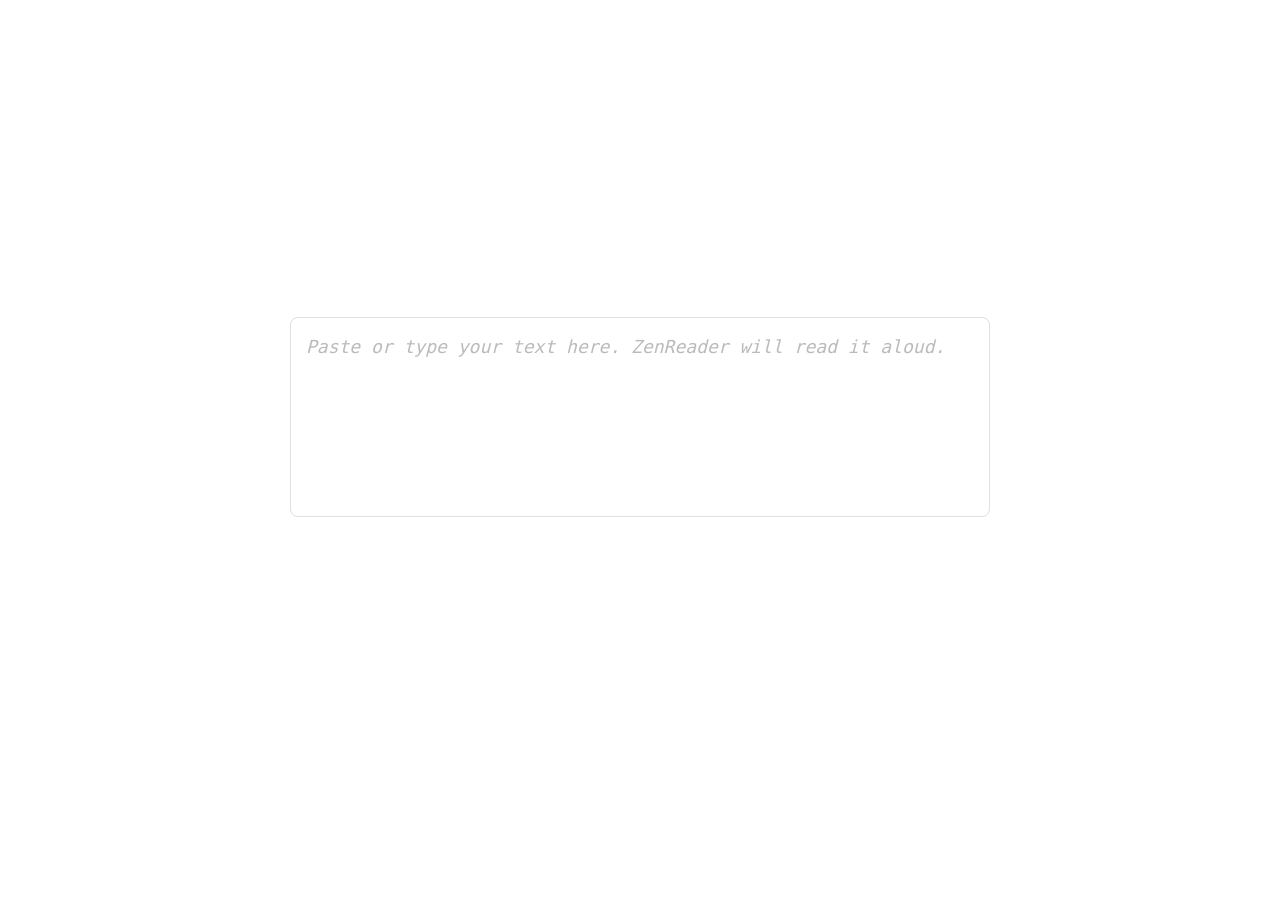
<file: index.html>
<!DOCTYPE html>
<html lang="en">
<head>
    <meta charset="UTF-8">
    <meta name="viewport" content="width=device-width, initial-scale=1.0">
    <title>ZenReader</title>
    <link rel="stylesheet" href="style.css">
</head>
<body>
    <div class="container">
        <textarea id="text-input" placeholder="Paste or type your text here. ZenReader will read it aloud."></textarea>
        <div id="text-display" aria-live="polite" style="display: none;"></div> <!-- For highlighted text -->
        <button id="read-button" class="hidden">Read</button>
    </div>
    <script src="script.js"></script>
</body>
</html>
</file>
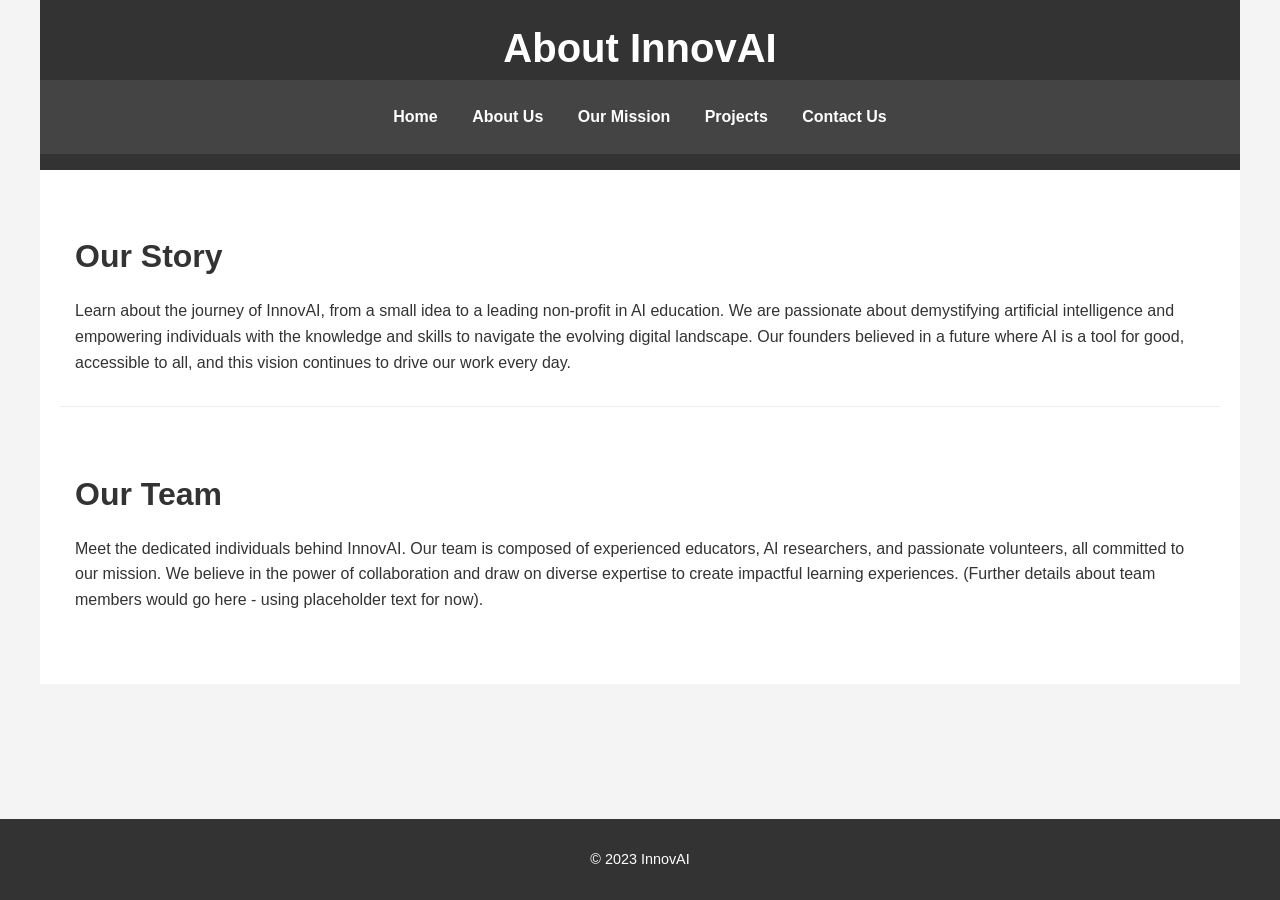
<file: about.html>
<!DOCTYPE html>
<html lang="en">
<head>
    <meta charset="UTF-8">
    <meta name="viewport" content="width=device-width, initial-scale=1.0">
    <title>InnovAI - About Us</title>
    <link rel="stylesheet" href="css/style.css">
</head>
<body>
    <header>
        <h1>About InnovAI</h1>
        <nav>
            <ul>
                <li><a href="index.html">Home</a></li>
                <li><a href="about.html">About Us</a></li>
                <li><a href="mission.html">Our Mission</a></li>
                <li><a href="projects.html">Projects</a></li>
                <li><a href="contact.html">Contact Us</a></li>
            </ul>
        </nav>
    </header>
    <main>
        <section>
            <h2>Our Story</h2>
            <p>Learn about the journey of InnovAI, from a small idea to a leading non-profit in AI education. We are passionate about demystifying artificial intelligence and empowering individuals with the knowledge and skills to navigate the evolving digital landscape. Our founders believed in a future where AI is a tool for good, accessible to all, and this vision continues to drive our work every day.</p>
        </section>
        <section>
            <h2>Our Team</h2>
            <p>Meet the dedicated individuals behind InnovAI. Our team is composed of experienced educators, AI researchers, and passionate volunteers, all committed to our mission. We believe in the power of collaboration and draw on diverse expertise to create impactful learning experiences. (Further details about team members would go here - using placeholder text for now).</p>
        </section>
    </main>
    <footer>
        <p>&copy; 2023 InnovAI</p>
    </footer>
</body>
</html>
</file>
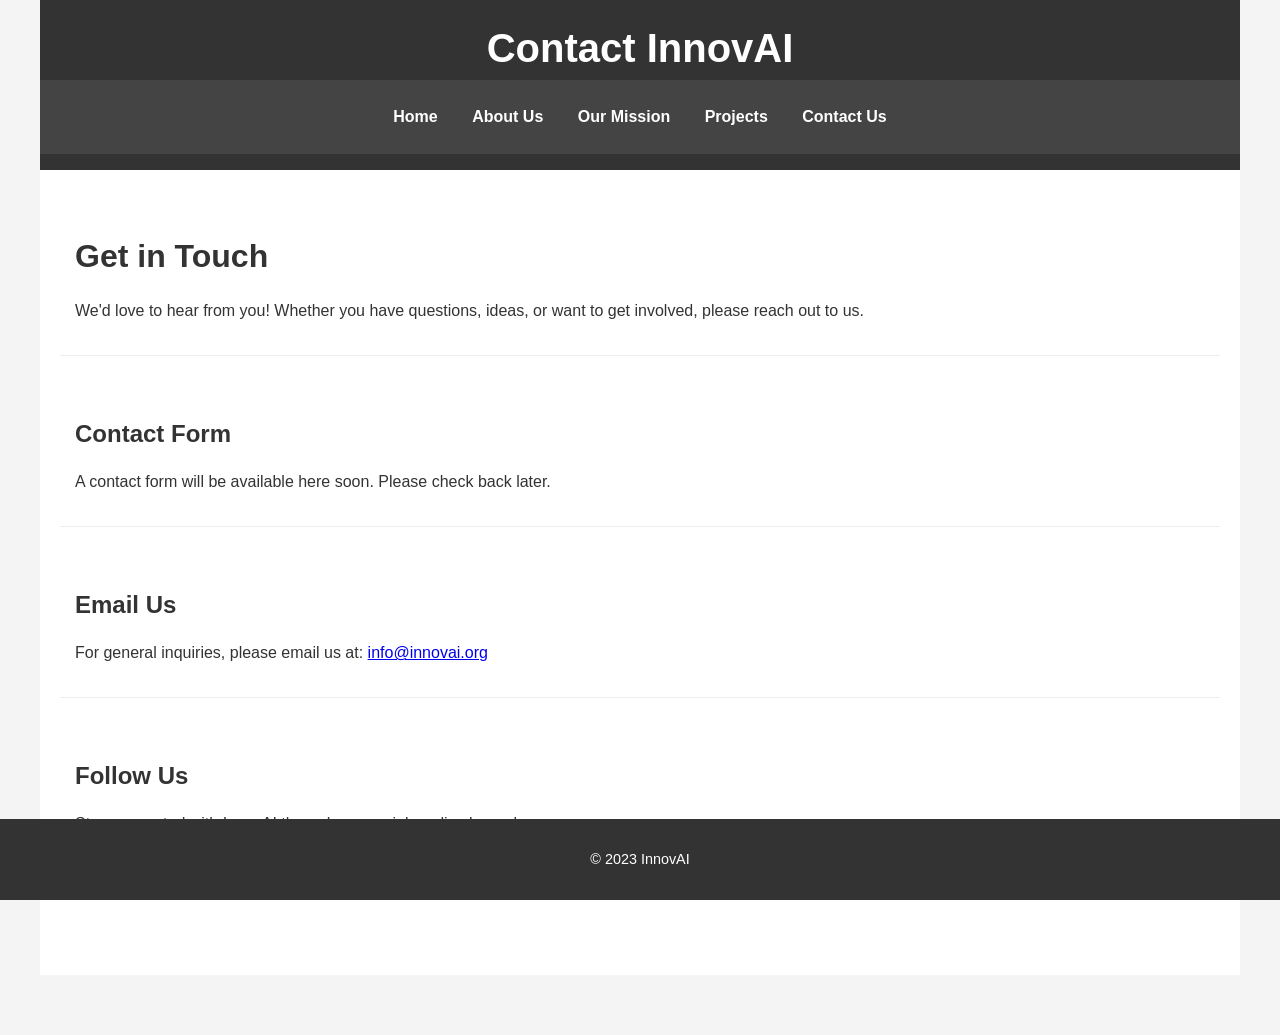
<file: contact.html>
<!DOCTYPE html>
<html lang="en">
<head>
    <meta charset="UTF-8">
    <meta name="viewport" content="width=device-width, initial-scale=1.0">
    <title>InnovAI - Contact Us</title>
    <link rel="stylesheet" href="css/style.css">
</head>
<body>
    <header>
        <h1>Contact InnovAI</h1>
        <nav>
            <ul>
                <li><a href="index.html">Home</a></li>
                <li><a href="about.html">About Us</a></li>
                <li><a href="mission.html">Our Mission</a></li>
                <li><a href="projects.html">Projects</a></li>
                <li><a href="contact.html">Contact Us</a></li>
            </ul>
        </nav>
    </header>
    <main>
        <section>
            <h2>Get in Touch</h2>
            <p>We'd love to hear from you! Whether you have questions, ideas, or want to get involved, please reach out to us.</p>
        </section>
        <section>
            <h3>Contact Form</h3>
            <p>A contact form will be available here soon. Please check back later.</p>
        </section>
        <section>
            <h3>Email Us</h3>
            <p>For general inquiries, please email us at: <a href="mailto:info@innovai.org">info@innovai.org</a></p>
        </section>
        <section>
            <h3>Follow Us</h3>
            <p>Stay connected with InnovAI through our social media channels:</p>
            <ul>
                <li>Follow us on [Social Media Platform 1 - e.g., Twitter/X] (Link to be added)</li>
                <li>Follow us on [Social Media Platform 2 - e.g., LinkedIn] (Link to be added)</li>
            </ul>
        </section>
    </main>
    <footer>
        <p>&copy; 2023 InnovAI</p>
    </footer>
</body>
</html>
</file>
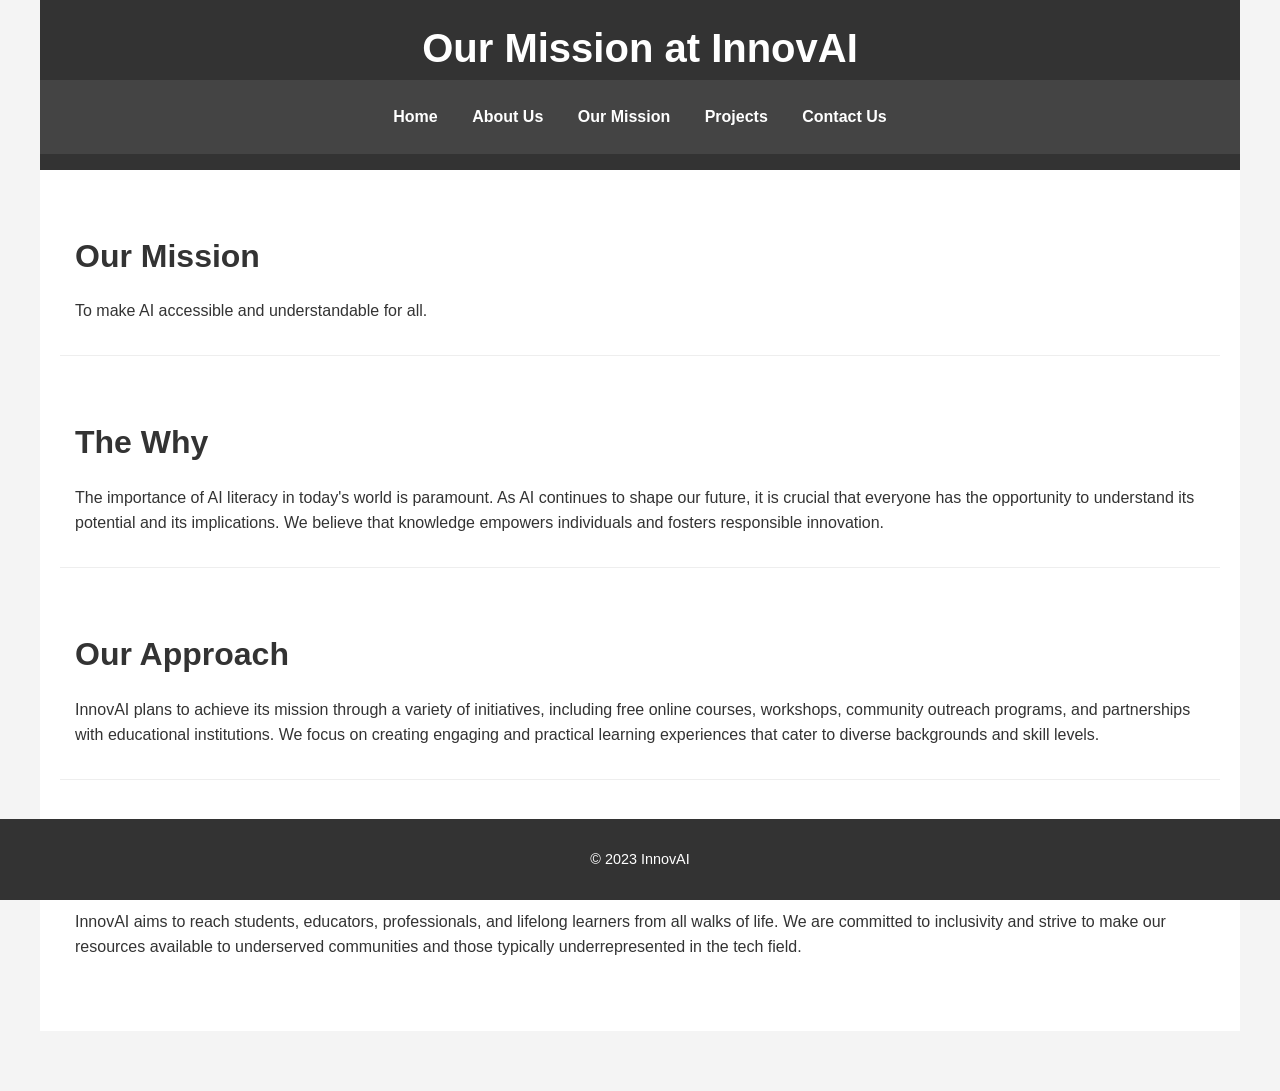
<file: mission.html>
<!DOCTYPE html>
<html lang="en">
<head>
    <meta charset="UTF-8">
    <meta name="viewport" content="width=device-width, initial-scale=1.0">
    <title>InnovAI - Our Mission</title>
    <link rel="stylesheet" href="css/style.css">
</head>
<body>
    <header>
        <h1>Our Mission at InnovAI</h1>
        <nav>
            <ul>
                <li><a href="index.html">Home</a></li>
                <li><a href="about.html">About Us</a></li>
                <li><a href="mission.html">Our Mission</a></li>
                <li><a href="projects.html">Projects</a></li>
                <li><a href="contact.html">Contact Us</a></li>
            </ul>
        </nav>
    </header>
    <main>
        <section>
            <h2>Our Mission</h2>
            <p>To make AI accessible and understandable for all.</p>
        </section>
        <section>
            <h2>The Why</h2>
            <p>The importance of AI literacy in today's world is paramount. As AI continues to shape our future, it is crucial that everyone has the opportunity to understand its potential and its implications. We believe that knowledge empowers individuals and fosters responsible innovation.</p>
        </section>
        <section>
            <h2>Our Approach</h2>
            <p>InnovAI plans to achieve its mission through a variety of initiatives, including free online courses, workshops, community outreach programs, and partnerships with educational institutions. We focus on creating engaging and practical learning experiences that cater to diverse backgrounds and skill levels.</p>
        </section>
        <section>
            <h2>Target Audience</h2>
            <p>InnovAI aims to reach students, educators, professionals, and lifelong learners from all walks of life. We are committed to inclusivity and strive to make our resources available to underserved communities and those typically underrepresented in the tech field.</p>
        </section>
    </main>
    <footer>
        <p>&copy; 2023 InnovAI</p>
    </footer>
</body>
</html>
</file>
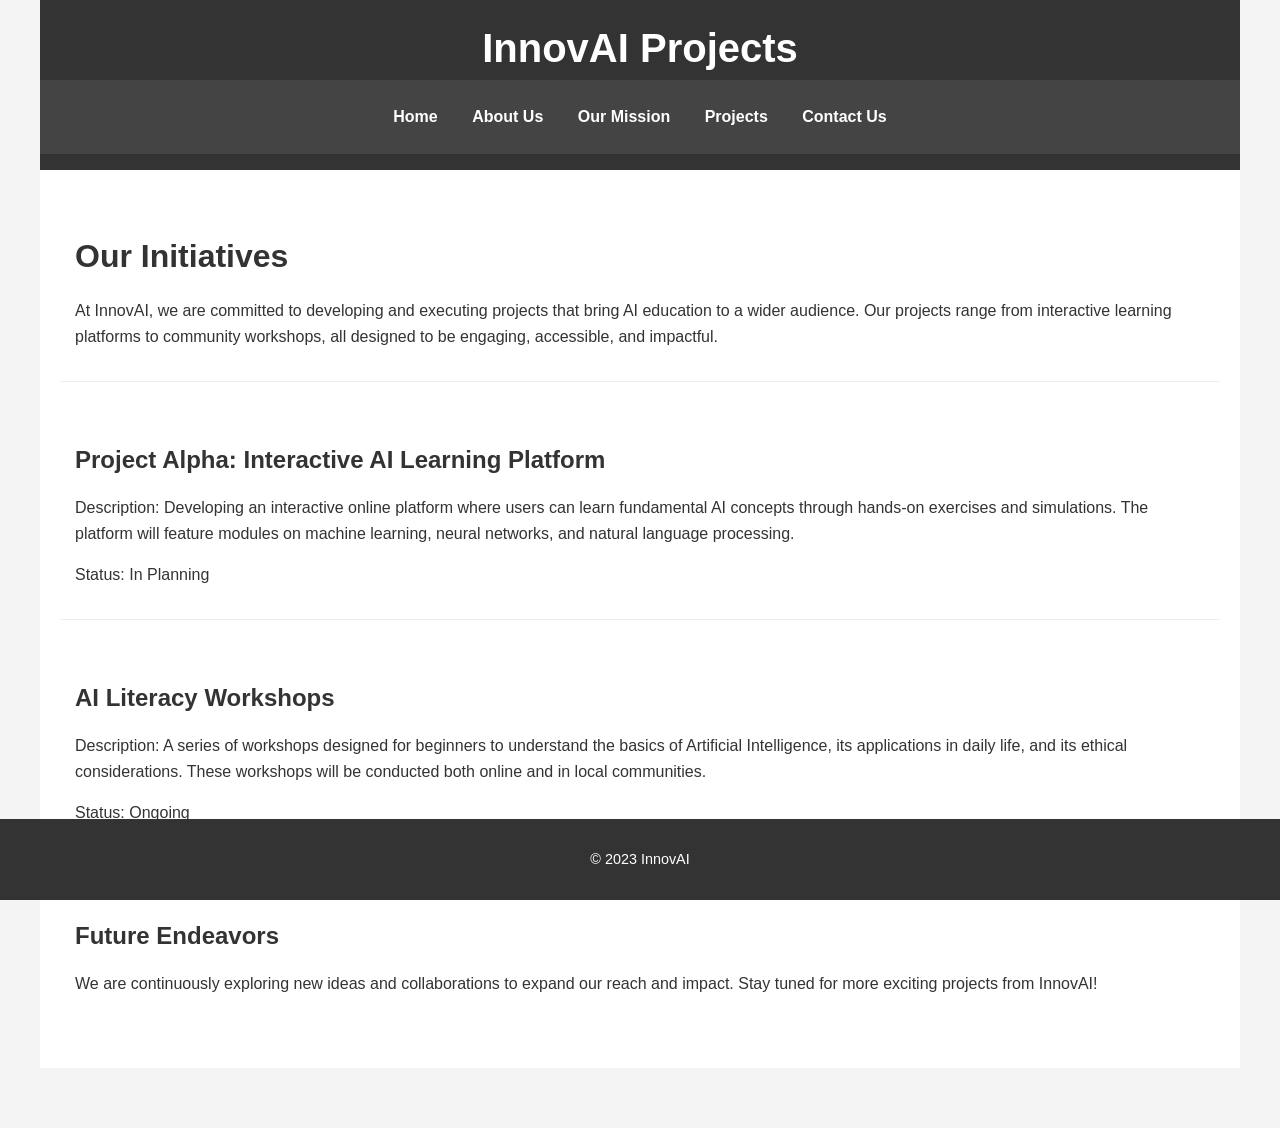
<file: projects.html>
<!DOCTYPE html>
<html lang="en">
<head>
    <meta charset="UTF-8">
    <meta name="viewport" content="width=device-width, initial-scale=1.0">
    <title>InnovAI - Projects</title>
    <link rel="stylesheet" href="css/style.css">
</head>
<body>
    <header>
        <h1>InnovAI Projects</h1>
        <nav>
            <ul>
                <li><a href="index.html">Home</a></li>
                <li><a href="about.html">About Us</a></li>
                <li><a href="mission.html">Our Mission</a></li>
                <li><a href="projects.html">Projects</a></li>
                <li><a href="contact.html">Contact Us</a></li>
            </ul>
        </nav>
    </header>
    <main>
        <section>
            <h2>Our Initiatives</h2>
            <p>At InnovAI, we are committed to developing and executing projects that bring AI education to a wider audience. Our projects range from interactive learning platforms to community workshops, all designed to be engaging, accessible, and impactful.</p>
        </section>
        <section>
            <h3>Project Alpha: Interactive AI Learning Platform</h3>
            <p>Description: Developing an interactive online platform where users can learn fundamental AI concepts through hands-on exercises and simulations. The platform will feature modules on machine learning, neural networks, and natural language processing.</p>
            <p>Status: In Planning</p>
        </section>
        <section>
            <h3>AI Literacy Workshops</h3>
            <p>Description: A series of workshops designed for beginners to understand the basics of Artificial Intelligence, its applications in daily life, and its ethical considerations. These workshops will be conducted both online and in local communities.</p>
            <p>Status: Ongoing</p>
        </section>
        <section>
            <h3>Future Endeavors</h3>
            <p>We are continuously exploring new ideas and collaborations to expand our reach and impact. Stay tuned for more exciting projects from InnovAI!</p>
        </section>
    </main>
    <footer>
        <p>&copy; 2023 InnovAI</p>
    </footer>
</body>
</html>
</file>
<file: style.css>
body {
    font-family: -apple-system, BlinkMacSystemFont, "Segoe UI", Roboto, Oxygen-Sans, Ubuntu, Cantarell, "Helvetica Neue", sans-serif;
    display: flex;
    justify-content: center;
    align-items: center;
    min-height: 100vh;
    margin: 0;
    background-color: #ffffff; /* Pristine white background */
}

.container {
    width: 80%;
    max-width: 700px; /* Max width for readability */
    text-align: center;
    padding: 20px; /* Some padding around the textarea */
}

#text-input {
    width: 100%;
    min-height: 200px; /* Larger text area */
    margin-bottom: 20px;
    padding: 15px;
    border: 1px solid #e0e0e0; /* Very subtle border */
    border-radius: 8px;
    box-sizing: border-box;
    font-size: 18px; /* Slightly larger font for readability */
    line-height: 1.6;
    resize: none; /* Disable textarea resizing by user */
    background-color: #ffffff;
    color: #333333;
    box-shadow: none; /* No shadow */
}

#text-input::placeholder {
    color: #bbbbbb; /* Lighter placeholder text */
    font-style: italic;
}

#read-button {
    background-color: #007aff; /* A clean, modern blue */
    color: white;
    padding: 12px 25px;
    border: none;
    border-radius: 30px; /* Rounded button for softer look */
    cursor: pointer;
    font-size: 16px;
    font-weight: 500;
    box-shadow: 0 2px 5px rgba(0, 0, 0, 0.1); /* Subtle shadow for button */
    transition: opacity 0.3s ease, transform 0.3s ease; /* Smooth transitions */
    opacity: 1; /* Will be controlled by JS */
    transform: translateY(0);
}

#read-button.hidden {
    opacity: 0;
    transform: translateY(20px); /* Slide down effect when hidden */
    pointer-events: none; /* Prevent interaction when hidden */
}

/* Styles for the subtle text highlighting (placeholder for now, JS will manage actual highlighting) */
.highlighted-word {
    background-color: rgba(0, 122, 255, 0.2); /* Subtle blue highlight */
    padding: 0.1em 0;
    border-radius: 3px;
    transition: background-color 0.2s ease-out;
}

#text-display {
    width: 100%;
    min-height: 200px; /* Same as textarea */
    margin-bottom: 20px; /* Same as textarea */
    padding: 15px; /* Same as textarea */
    border: 1px solid #e0e0e0; /* Same as textarea */
    border-radius: 8px; /* Same as textarea */
    box-sizing: border-box;
    font-size: 18px; /* Same as textarea */
    line-height: 1.6; /* Same as textarea */
    background-color: #ffffff;
    color: #333333;
    text-align: left; /* Align text to the left */
    white-space: pre-wrap; /* Preserve whitespace and wrap text */
    word-wrap: break-word; /* Break long words */
}
</file>
<file: css/style.css>
/* General Styles */
body {
    font-family: Arial, sans-serif;
    margin: 0;
    padding: 0;
    line-height: 1.6;
    background-color: #f4f4f4;
    color: #333;
    max-width: 1200px; /* Limits content width */
    margin: auto; /* Centers content */
}

/* Headings */
h1, h2, h3, h4, h5, h6 {
    color: #333;
    margin-bottom: 0.5em;
}

h1 {
    font-size: 2.5em;
}

h2 {
    font-size: 2em;
}

h3 {
    font-size: 1.5em;
}

/* Header and Navigation */
header {
    background: #333;
    color: #fff;
    padding: 1em 0;
    text-align: center;
}

header h1 {
    margin: 0;
    color: #fff; /* Ensure header h1 is white */
}

nav {
    background: #444; /* Slightly different background for nav */
    padding: 0.5em 0;
}

nav ul {
    padding: 0;
    list-style: none;
    text-align: center; /* Center the nav items */
}

nav ul li {
    display: inline;
    margin: 0 15px; /* Spacing between nav items */
}

nav a {
    color: #fff;
    text-decoration: none;
    font-weight: bold;
}

nav a:hover {
    text-decoration: underline;
}

/* Main Content */
main {
    padding: 20px;
    background: #fff; /* White background for content area */
    margin-bottom: 60px; /* Ensure space for the fixed footer */
}

main section {
    margin-bottom: 20px; /* Space below each section */
    padding: 15px; /* Padding within each section */
    border-bottom: 1px solid #eee; /* Separator for sections */
}

main section:last-child {
    border-bottom: none; /* No border for the last section */
}

/* Footer */
footer {
    text-align: center;
    padding: 1em 0; /* Consistent padding */
    background: #333;
    color: #fff;
    position: fixed;
    bottom: 0;
    left: 0; /* Ensure footer spans the whole width if body isn't full width */
    right: 0; /* Ensure footer spans the whole width if body isn't full width */
    font-size: 0.9em;
    /* max-width inherits from body if not overridden, but for fixed footer, ensure it spans viewport */
    /* To make footer truly full width regardless of body's max-width, don't set max-width here */
    /* Or, if it should be constrained like body: */
    /* max-width: 1200px; */
    /* margin: auto; */ /* This would only work if not fixed, or with complex setup */
}

/* If body has max-width, fixed footer needs specific handling to span viewport */
/* For simplicity, we'll let the fixed footer span the viewport width by not setting max-width on it here */
/* And ensuring left:0 and right:0 */
</file>
